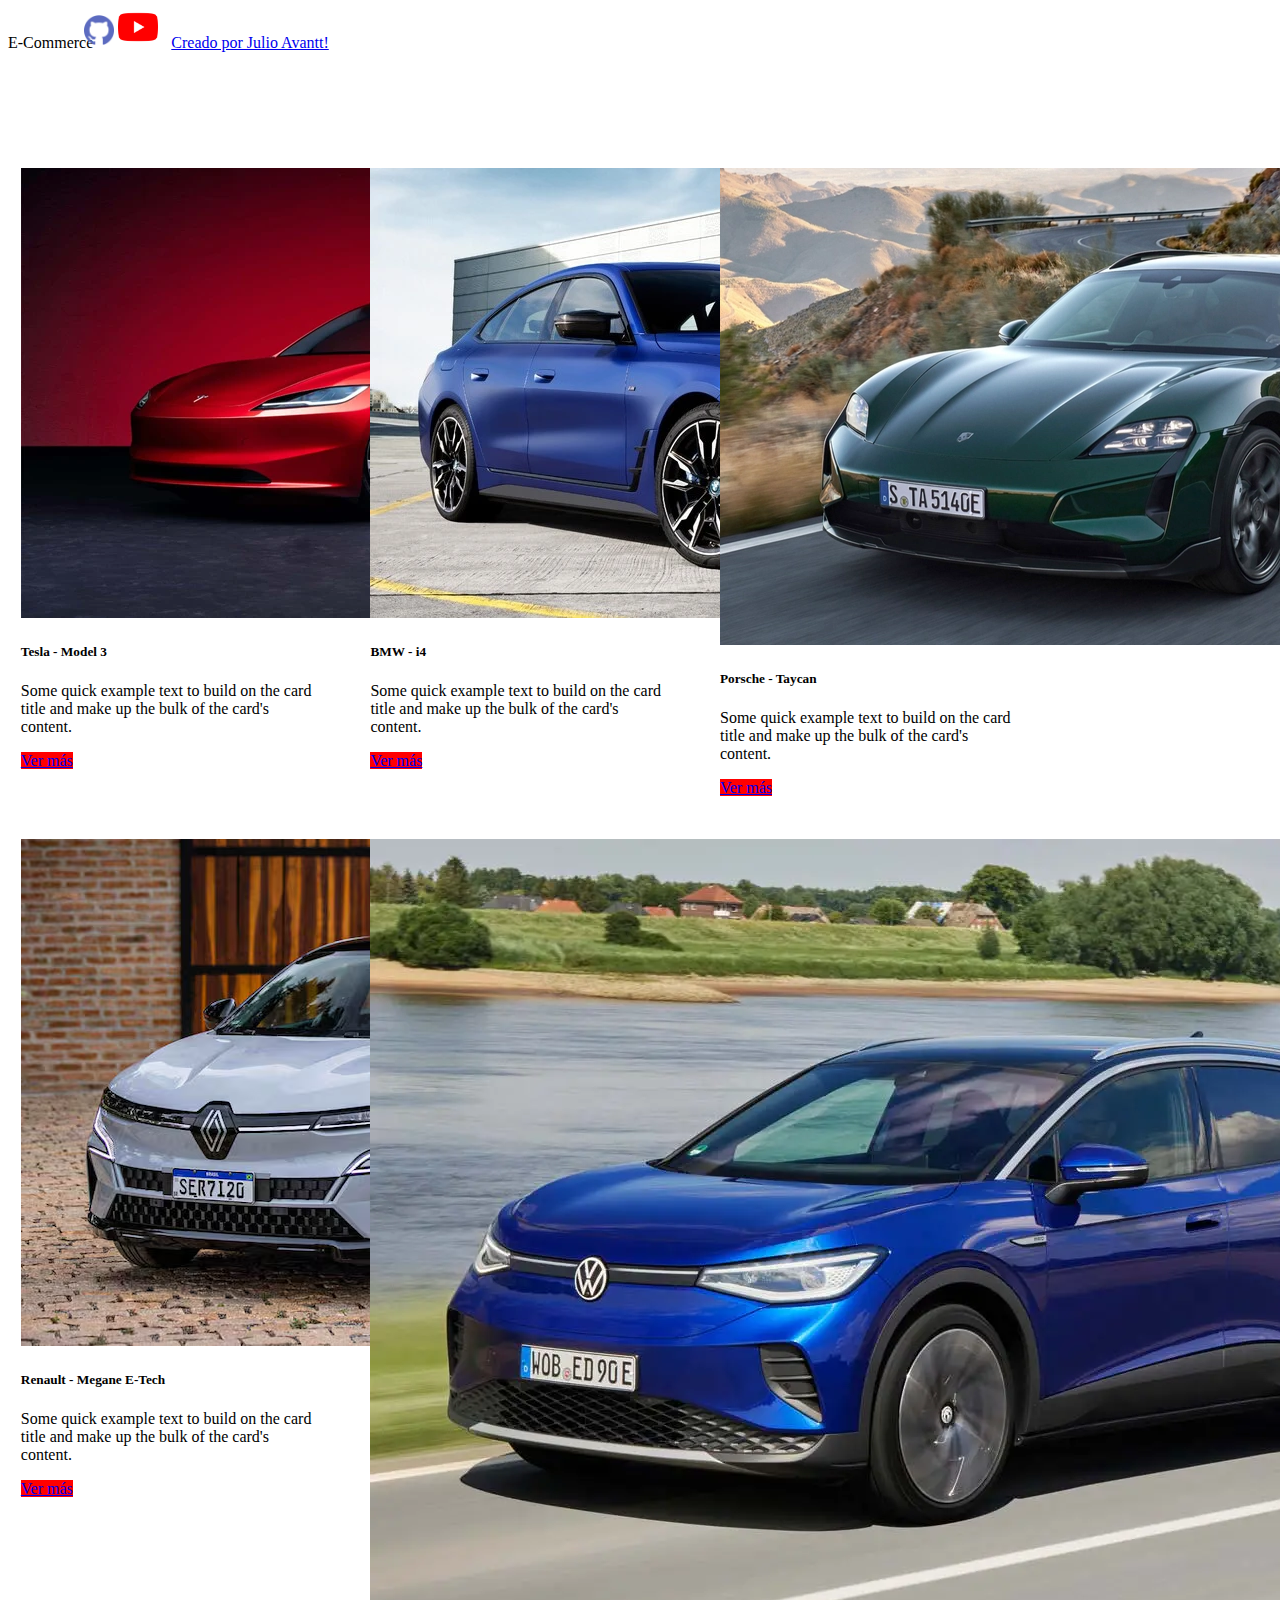
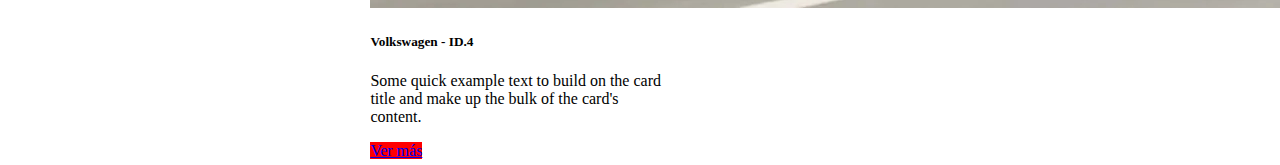
<file: 86620-e-commerce/index.html>
<!DOCTYPE html>
<html lang="en">
	<head>
		<meta charset="UTF-8" />
		<meta
			name="viewport"
			content="width=device-width, initial-scale=1.0"
		/>
		<title>E-Commerce</title>
		<link
			rel="shortcut icon"
			href="./img/favicon.ico"
			type="image/x-icon"
		/>
		<link
			href="https://cdn.jsdelivr.net/npm/bootstrap@5.3.5/dist/css/bootstrap.min.css"
			rel="stylesheet"
			integrity="sha384-SgOJa3DmI69IUzQ2PVdRZhwQ+dy64/BUtbMJw1MZ8t5HZApcHrRKUc4W0kG879m7"
			crossorigin="anonymous"
		/>
		<link rel="stylesheet" href="style.css" />
		<script src="./js/cars.js" defer></script>
		<script src="./js/index.js" defer></script>
	</head>
	<body class="bg-secondary" id="index">
		<header
			class="navbar bg-dark border-bottom border-body"
			data-bs-theme="dark"
		>
			<div class="container-fluid">
				<span class="navbar-brand me-auto">E-Commerce</span>
				<a
					class="navbar-brand"
					href="https://github.com/julioavantt"
					><img
						src="./img/github.png"
						style="width: 30px; position: relative; top: -3px"
						alt="GitHub Julio Avantt!"
				/></a>
				<a
					class="navbar-brand"
					href="https://www.youtube.com/@juniorpride"
					><img
						src="./img/youtube.png"
						alt="Canal Junior Pride"
					/><span>Creado por Julio Avantt!</span></a
				>
			</div>
		</header>
		<main class="mt-5 container">
			<h1 class="mb-4">E-Commerce</h1>
			<section class="mt-4"></section>
		</main>
	</body>
</html>
</file>
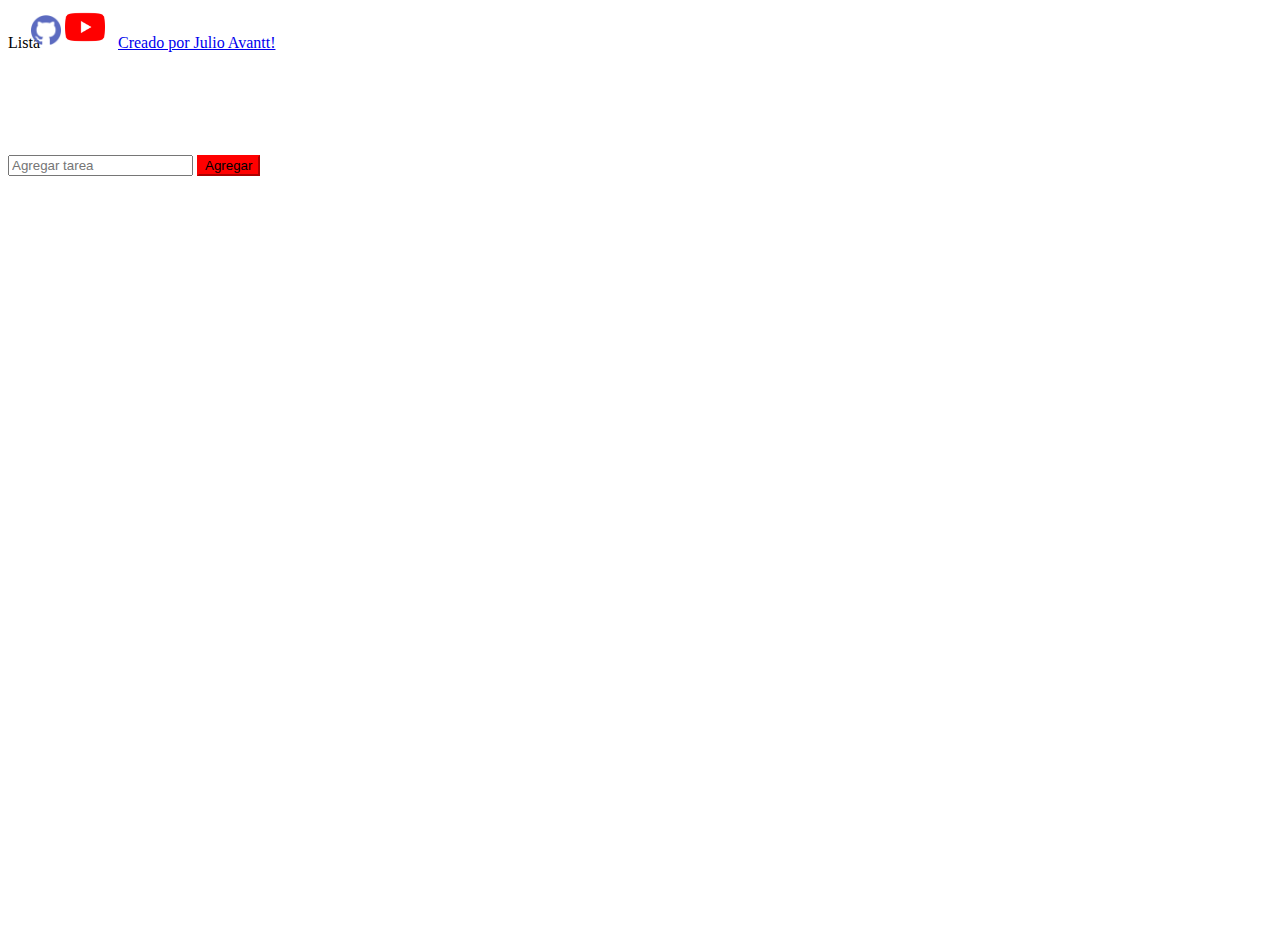
<file: 86620-list-finished/index.html>
<!DOCTYPE html>
<html lang="en">
	<head>
		<meta charset="UTF-8" />
		<meta
			name="viewport"
			content="width=device-width, initial-scale=1.0"
		/>
		<title>Lista</title>
		<link
			rel="shortcut icon"
			href="./img/favicon.ico"
			type="image/x-icon"
		/>
		<link
			href="https://cdn.jsdelivr.net/npm/bootstrap@5.3.5/dist/css/bootstrap.min.css"
			rel="stylesheet"
			integrity="sha384-SgOJa3DmI69IUzQ2PVdRZhwQ+dy64/BUtbMJw1MZ8t5HZApcHrRKUc4W0kG879m7"
			crossorigin="anonymous"
		/>
		<link rel="stylesheet" href="style.css" />
		<script src="./js/script.js" defer></script>
	</head>
	<body class="bg-secondary">
		<header
			class="navbar bg-dark border-bottom border-body"
			data-bs-theme="dark"
		>
			<div class="container-fluid">
				<span class="navbar-brand me-auto">Lista</span>
				<a
					class="navbar-brand"
					href="https://github.com/julioavantt"
					><img
						src="./img/github.png"
						style="width: 30px; position: relative; top: -3px"
						alt="GitHub Julio Avantt!"
				/></a>
				<a
					class="navbar-brand"
					href="https://www.youtube.com/@juniorpride"
					><img
						src="./img/youtube.png"
						alt="Canal Junior Pride"
					/><span>Creado por Julio Avantt!</span></a
				>
			</div>
		</header>
		<main class="mt-4 container">
			<h1>Lista</h1>
			<div class="input-group input-group-lg mt-4 mb-4">
				<input
					type="text"
					class="form-control"
					placeholder="Agregar tarea"
					aria-label="Agregar tarea"
				/>
				<button class="btn btn-secondary" type="button" id="add">
					Agregar
				</button>
			</div>
			<div class="form-text bg-danger d-none">
				Debes escribir algo!
			</div>
			<ul></ul>
		</main>
	</body>
</html>
</file>
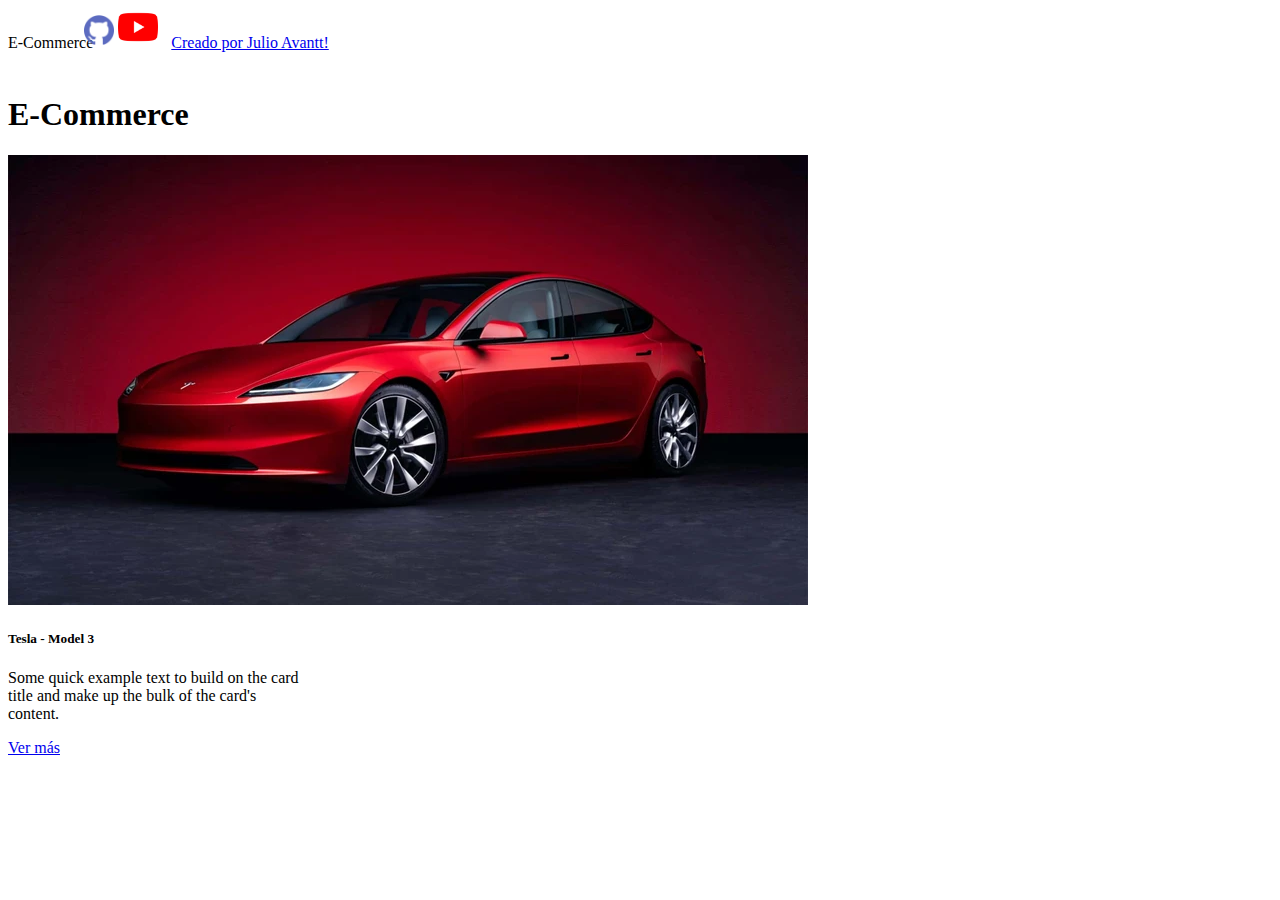
<file: e-commerce-start/index.html>
<!DOCTYPE html>
<html lang="en">
 <head>
  <meta charset="UTF-8" />
  <meta name="viewport" content="width=device-width, initial-scale=1.0" />
  <title>E-Commerce</title>
  <link rel="shortcut icon" href="./img/favicon.ico" type="image/x-icon" />
  <link
   href="https://cdn.jsdelivr.net/npm/bootstrap@5.3.5/dist/css/bootstrap.min.css"
   rel="stylesheet"
   integrity="sha384-SgOJa3DmI69IUzQ2PVdRZhwQ+dy64/BUtbMJw1MZ8t5HZApcHrRKUc4W0kG879m7"
   crossorigin="anonymous"
  />
  <link rel="stylesheet" href="style.css" />
 </head>
 <body class="bg-secondary">
  <header class="navbar bg-dark border-bottom border-body" data-bs-theme="dark">
   <div class="container-fluid">
    <span class="navbar-brand me-auto">E-Commerce</span>
    <link rel="shortcut icon" href="./img/favicon.ico" type="image/x-icon" />
    <a class="navbar-brand" href="https://github.com/julioavantt"
     ><img
      src="./img/github.png"
      style="width: 30px; position: relative; top: -3px"
      alt="GitHub Julio Avantt!"
    /></a>
    <a class="navbar-brand" href="https://www.youtube.com/@juniorpride"
     ><img src="./img/youtube.png" alt="Canal Junior Pride" /><span
      >Creado por Julio Avantt!</span
     ></a
    >
   </div>
  </header>
  <main class="mt-5 container">
   <h1 class="mb-4">E-Commerce</h1>
   <section class="mt-4">
    <div class="card" style="width: 300px">
     <img src="./img/1.webp" class="card-img-top" alt="..." />
     <div class="card-body">
      <h5 class="card-title">Tesla - Model 3</h5>
      <p class="card-text">
       Some quick example text to build on the card title and make up the bulk
       of the card's content.
      </p>
      <a href="./producto.html" class="btn btn-primary">Ver más</a>
     </div>
    </div>
   </section>
  </main>
 </body>
</html>
</file>
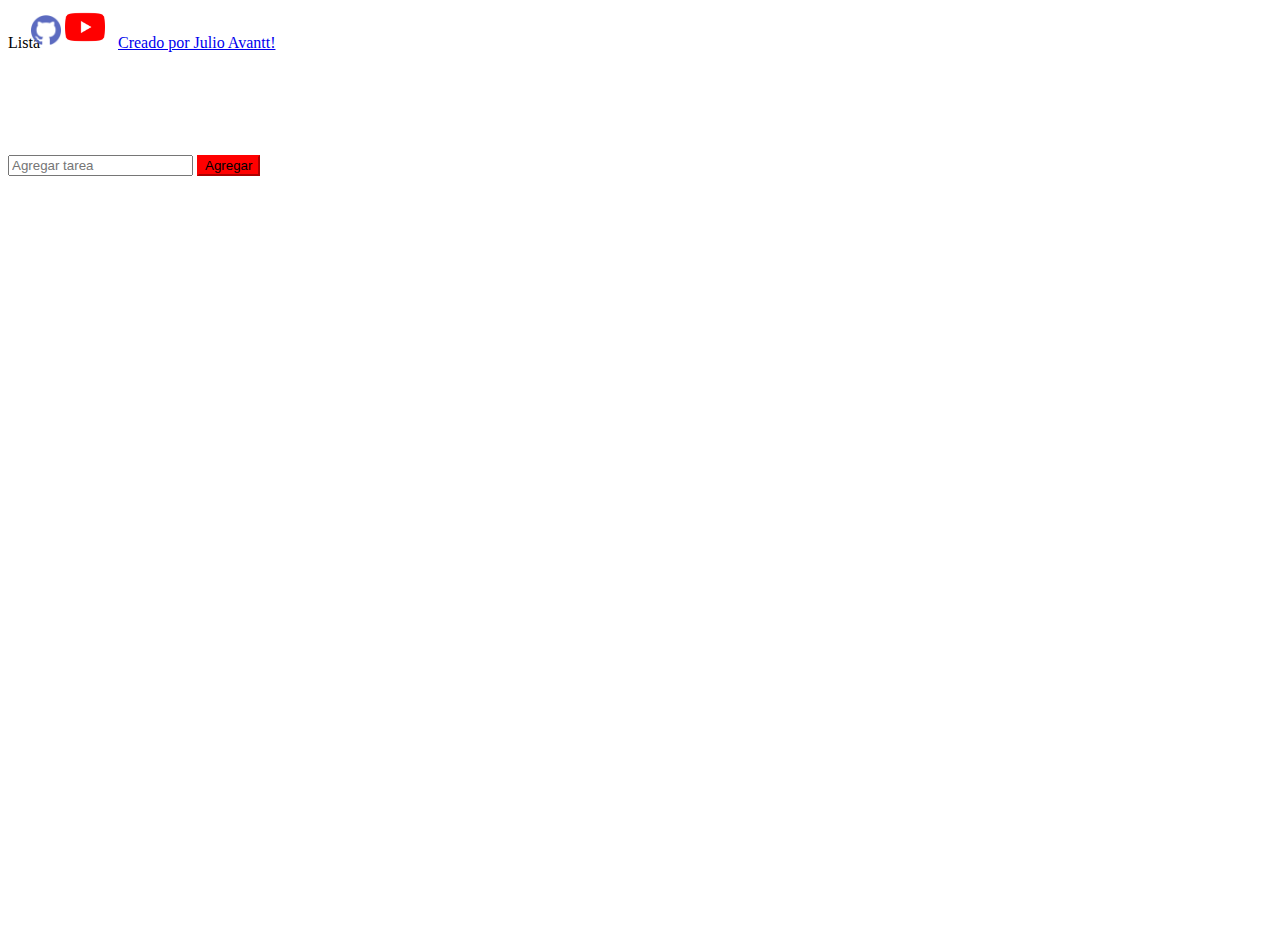
<file: list-start/index.html>
<!DOCTYPE html>
<html lang="en">
 <head>
  <meta charset="UTF-8" />
  <meta name="viewport" content="width=device-width, initial-scale=1.0" />
  <title>Lista</title>
  <link rel="shortcut icon" href="./img/favicon.ico" type="image/x-icon" />
  <link
   href="https://cdn.jsdelivr.net/npm/bootstrap@5.3.5/dist/css/bootstrap.min.css"
   rel="stylesheet"
   integrity="sha384-SgOJa3DmI69IUzQ2PVdRZhwQ+dy64/BUtbMJw1MZ8t5HZApcHrRKUc4W0kG879m7"
   crossorigin="anonymous"
  />
  <link rel="stylesheet" href="style.css" />
 </head>
 <body class="bg-secondary">
  <header class="navbar bg-dark border-bottom border-body" data-bs-theme="dark">
   <div class="container-fluid">
    <span class="navbar-brand me-auto">Lista</span>
    <a class="navbar-brand" href="https://github.com/julioavantt"
     ><img
      src="./img/github.png"
      style="width: 30px; position: relative; top: -3px"
      alt="GitHub Julio Avantt!"
    /></a>
    <a class="navbar-brand" href="https://www.youtube.com/@juniorpride"
     ><img src="./img/youtube.png" alt="Canal Junior Pride" /><span
      >Creado por Julio Avantt!</span
     ></a
    >
   </div>
  </header>
  <main class="mt-4 container">
   <h1>Lista</h1>
   <div class="input-group input-group-lg mt-4 mb-4">
    <input
     type="text"
     class="form-control"
     placeholder="Agregar tarea"
     aria-label="Agregar tarea"
    />
    <button class="btn btn-secondary" type="button" id="add">Agregar</button>
   </div>
   <div class="form-text bg-danger d-none">Debes escribir algo!</div>
   <ul></ul>
  </main>
 </body>
</html>
</file>
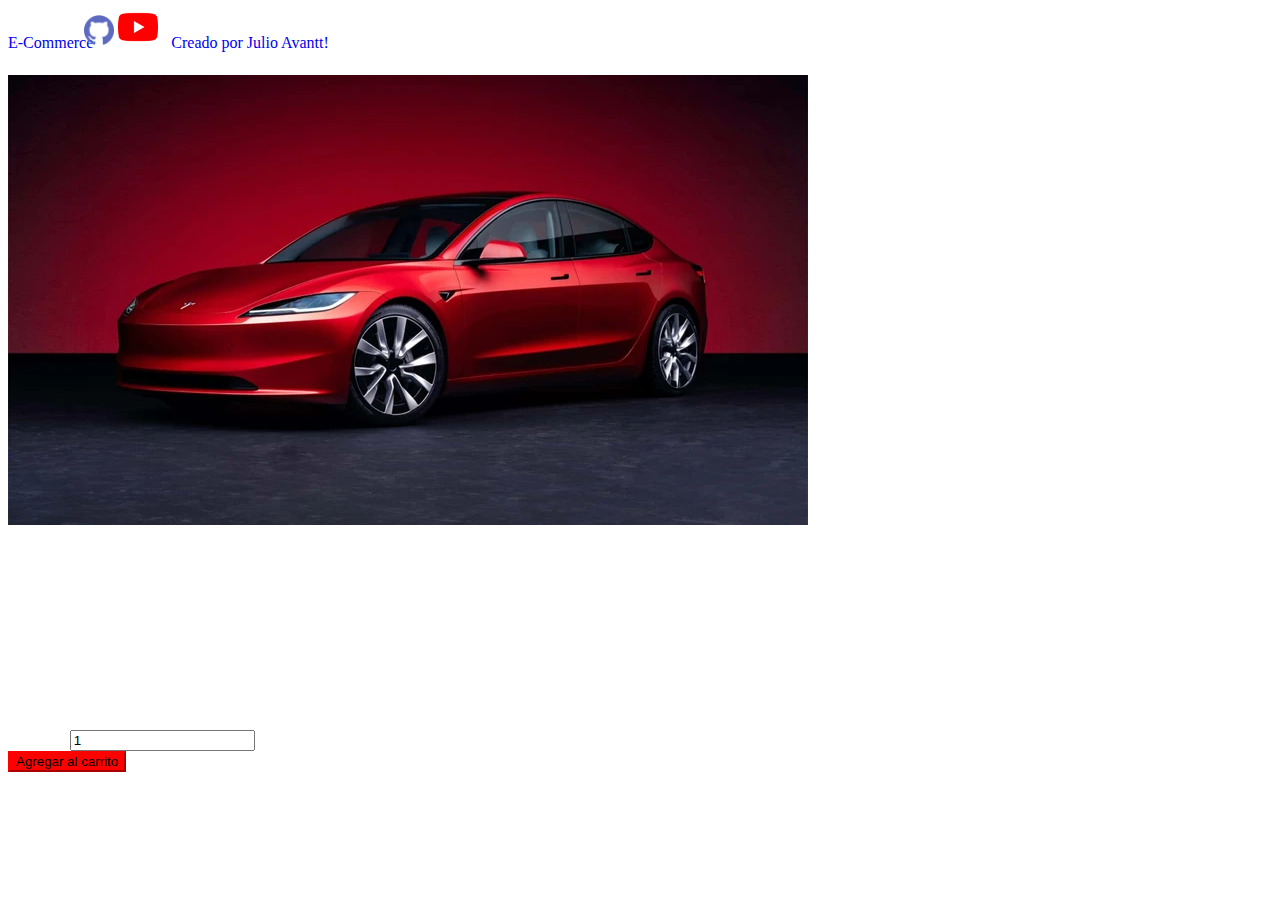
<file: 86620-e-commerce/producto.html>
<!DOCTYPE html>
<html lang="en">
	<head>
		<meta charset="UTF-8" />
		<meta
			name="viewport"
			content="width=device-width, initial-scale=1.0"
		/>
		<title>E-Commerce</title>
		<link
			rel="shortcut icon"
			href="./img/favicon.ico"
			type="image/x-icon"
		/>
		<link
			href="https://cdn.jsdelivr.net/npm/bootstrap@5.3.5/dist/css/bootstrap.min.css"
			rel="stylesheet"
			integrity="sha384-SgOJa3DmI69IUzQ2PVdRZhwQ+dy64/BUtbMJw1MZ8t5HZApcHrRKUc4W0kG879m7"
			crossorigin="anonymous"
		/>
		<link rel="stylesheet" href="style.css" />
		<script src="./js/cars.js" defer></script>
		<script src="./js/producto.js" defer></script>
	</head>
	<body class="bg-secondary" id="producto">
		<header
			class="navbar bg-dark border-bottom border-body"
			data-bs-theme="dark"
		>
			<div class="container-fluid">
				<a href="./index.html" class="me-auto"
					><span class="navbar-brand">E-Commerce</span></a
				>
				<a
					class="navbar-brand"
					href="https://github.com/julioavantt"
					><img
						src="./img/github.png"
						style="width: 30px; position: relative; top: -3px"
						alt="GitHub Julio Avantt!"
				/></a>
				<a
					class="navbar-brand"
					href="https://www.youtube.com/@juniorpride"
					><img
						src="./img/youtube.png"
						alt="Canal Junior Pride"
					/><span>Creado por Julio Avantt!</span></a
				>
			</div>
		</header>
		<main class="mt-5 container">
			<section class="container my-5">
				<div class="row g-4">
					<div class="col-md-6">
						<img
							src="./img/1.webp"
							alt="Producto"
							class="img-fluid rounded"
						/>
					</div>
					<div class="col-md-6">
						<h1 class="mb-3">Marca</h1>
						<h2 class="mb-4">Modelo</h2>
						<h4 class="mb-3">$199.99</h4>
						<p class="mb-4">
							Este es un producto de alta calidad con
							características increíbles que mejorarán tu día a
							día. Ideal para usuarios que buscan rendimiento y
							estilo.
						</p>
						<div class="mb-3">
							<label for="cantidad" class="form-label"
								>Cantidad</label
							>
							<input
								type="number"
								id="cantidad"
								class="form-control w-25"
								value="1"
								min="1"
							/>
						</div>
						<button class="btn btn-primary btn-lg">
							Agregar al carrito
						</button>
					</div>
				</div>
			</section>
		</main>
	</body>
</html>
</file>
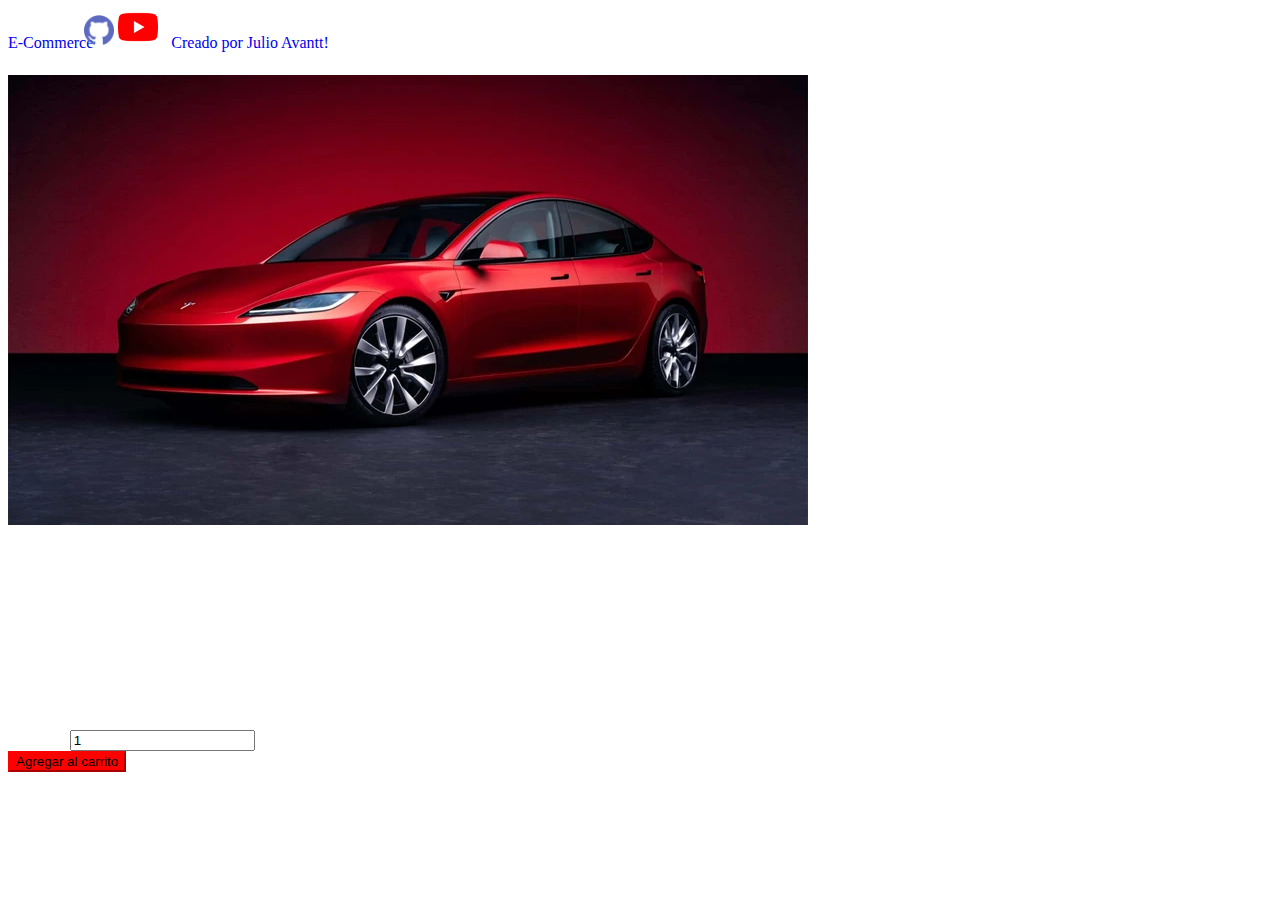
<file: e-commerce-start/producto.html>
<!DOCTYPE html>
<html lang="en">
 <head>
  <meta charset="UTF-8" />
  <meta name="viewport" content="width=device-width, initial-scale=1.0" />
  <title>E-Commerce</title>
  <link rel="shortcut icon" href="./img/favicon.ico" type="image/x-icon" />
  <link
   href="https://cdn.jsdelivr.net/npm/bootstrap@5.3.5/dist/css/bootstrap.min.css"
   rel="stylesheet"
   integrity="sha384-SgOJa3DmI69IUzQ2PVdRZhwQ+dy64/BUtbMJw1MZ8t5HZApcHrRKUc4W0kG879m7"
   crossorigin="anonymous"
  />
  <link rel="stylesheet" href="style.css" />
 </head>
 <body class="bg-secondary" id="producto">
  <header class="navbar bg-dark border-bottom border-body" data-bs-theme="dark">
   <div class="container-fluid">
    <a href="./index.html" class="me-auto"
     ><span class="navbar-brand">E-Commerce</span></a
    >
    <a class="navbar-brand" href="https://github.com/julioavantt"
     ><img
      src="./img/github.png"
      style="width: 30px; position: relative; top: -3px"
      alt="GitHub Julio Avantt!"
    /></a>
    <a class="navbar-brand" href="https://www.youtube.com/@juniorpride"
     ><img src="./img/youtube.png" alt="Canal Junior Pride" /><span
      >Creado por Julio Avantt!</span
     ></a
    >
   </div>
  </header>
  <main class="mt-5 container">
   <section class="container my-5">
    <div class="row g-4">
     <div class="col-md-6">
      <img src="./img/1.webp" alt="Producto" class="img-fluid rounded" />
     </div>
     <div class="col-md-6">
      <h1 class="mb-3">Marca</h1>
      <h2 class="mb-4">Modelo</h2>
      <h4 class="mb-3">$199.99</h4>
      <p class="mb-4">
       Este es un producto de alta calidad con características increíbles que
       mejorarán tu día a día. Ideal para usuarios que buscan rendimiento y
       estilo.
      </p>
      <div class="mb-3">
       <label for="cantidad" class="form-label">Cantidad</label>
       <input
        type="number"
        id="cantidad"
        class="form-control w-25"
        value="1"
        min="1"
       />
      </div>
      <button class="btn btn-primary btn-lg">Agregar al carrito</button>
     </div>
    </div>
   </section>
  </main>
 </body>
</html>
</file>
<file: 86620-e-commerce/style.css>
header {
 height: 67px;
 img {
  width: 40px;
  position: relative;
  left: -13px;
  top: -1px;
 }
}

#index main {
 height: calc(100vh - 69px);
 h1 {
  color: #fff;
 }
 section {
  display: flex;
  justify-content: flex-start;
  gap: 1.5rem;
  flex-wrap: wrap;
  .card {
   width: 300px;
   padding: 0.8rem 0.8rem 0.3rem;
   .img-wrapper {
    height: 152px;
    overflow: hidden;
    display: flex;
    align-items: center;
   }
   a {
    background-color: #ff0000;
    border-color: #ff0000;
   }
  }
 }
}

#producto section,
.text-muted,
#producto h1 {
 color: white !important;
}

#producto section button {
 background-color: #ff0000;
 border-color: #ff0000;
}

#producto header a {
 text-decoration: none;
}
</file>
<file: 86620-list-finished/style.css>
header {
 height: 67px;
 img {
  width: 40px;
  position: relative;
  left: -13px;
  top: -1px;
 }
}

main {
 height: calc(100vh - 67px);
 width: 800px !important;
 h1 {
  color: #fff;
 }
 .input-group {
  #add {
   background-color: #ff0000;
   border-color: #ff0000;
  }
 }
 .bg-danger {
  border-radius: 8px;
  padding: 1rem;
  color: white;
  font-size: 1rem;
 }
 ul {
  padding-left: 0;
  margin-top: 30px;
  li {
   list-style: none;
   color: white;
   font-size: 1.5rem;
   display: flex;
   justify-content: space-between;
   margin-top: 15px;
   img {
    width: 37px;
    cursor: pointer;
   }
  }
 }
}
</file>
<file: e-commerce-start/style.css>
header {
 height: 67px;
 img {
  width: 40px;
  position: relative;
  left: -13px;
  top: -1px;
 }
}

#index main {
 height: calc(100vh - 69px);
 h1 {
  color: #fff;
 }
 section {
  display: flex;
  justify-content: flex-start;
  gap: 1.5rem;
  flex-wrap: wrap;
  .card {
   width: 300px;
   padding: 0.8rem 0.8rem 0.3rem;
   .img-wrapper {
    height: 152px;
    overflow: hidden;
    display: flex;
    align-items: center;
   }
   a {
    background-color: #ff0000;
    border-color: #ff0000;
   }
  }
 }
}

#producto section,
.text-muted,
#producto h1 {
 color: white !important;
}

#producto section button {
 background-color: #ff0000;
 border-color: #ff0000;
}

#producto header a {
 text-decoration: none;
}
</file>
<file: list-start/style.css>
header {
 height: 67px;
 img {
  width: 40px;
  position: relative;
  left: -13px;
  top: -1px;
 }
}

main {
 height: calc(100vh - 67px);
 width: 800px !important;
 h1 {
  color: #fff;
 }
 .input-group {
  #add {
   background-color: #ff0000;
   border-color: #ff0000;
  }
 }
 .bg-danger {
  border-radius: 8px;
  padding: 1rem;
  color: white;
  font-size: 1rem;
 }
 ul {
  padding-left: 0;
  margin-top: 30px;
  li {
   list-style: none;
   color: white;
   font-size: 1.5rem;
   display: flex;
   justify-content: space-between;
   margin-top: 15px;
   img {
    width: 37px;
    cursor: pointer;
   }
  }
 }
}
</file>
